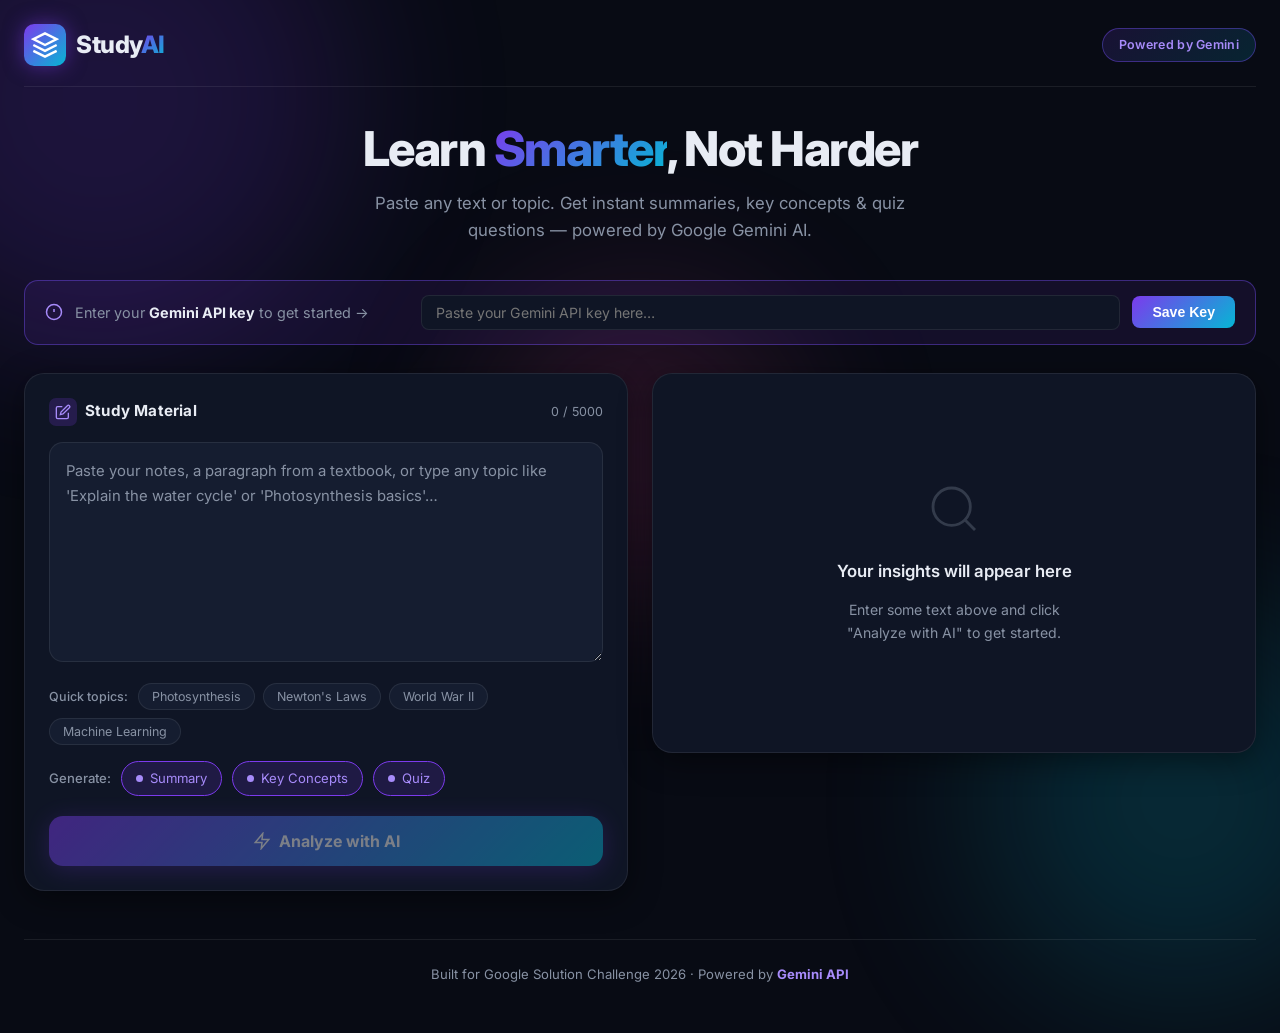
<file: smart-study-ai/index.html>
<!DOCTYPE html>
<html lang="en">
<head>
  <meta charset="UTF-8" />
  <meta name="viewport" content="width=device-width, initial-scale=1.0" />
  <title>StudyAI – Your AI-Powered Study Assistant</title>
  <meta name="description" content="Paste any topic or text and get instant AI-generated summaries, key concepts, and quiz questions powered by Google Gemini." />
  <link rel="preconnect" href="https://fonts.googleapis.com" />
  <link href="https://fonts.googleapis.com/css2?family=Inter:wght@300;400;500;600;700;800&display=swap" rel="stylesheet" />
  <link rel="stylesheet" href="style.css" />
</head>
<body>
  <!-- Animated background blobs -->
  <div class="blob blob-1"></div>
  <div class="blob blob-2"></div>
  <div class="blob blob-3"></div>

  <div class="app-wrapper">
    <!-- Header -->
    <header class="header">
      <div class="logo">
        <div class="logo-icon">
          <svg width="28" height="28" viewBox="0 0 24 24" fill="none" stroke="currentColor" stroke-width="2">
            <path d="M12 2L2 7l10 5 10-5-10-5z"/>
            <path d="M2 17l10 5 10-5"/>
            <path d="M2 12l10 5 10-5"/>
          </svg>
        </div>
        <span class="logo-text">Study<span class="logo-accent">AI</span></span>
      </div>
      <div class="header-badge">Powered by Gemini</div>
    </header>

    <!-- Hero -->
    <section class="hero">
      <h1 class="hero-title">Learn <span class="gradient-text">Smarter</span>, Not Harder</h1>
      <p class="hero-sub">Paste any text or topic. Get instant summaries, key concepts &amp; quiz questions — powered by Google Gemini AI.</p>
    </section>

    <!-- API Key Setup Banner -->
    <div class="api-banner" id="apiBanner">
      <div class="api-banner-inner">
        <svg width="18" height="18" viewBox="0 0 24 24" fill="none" stroke="currentColor" stroke-width="2"><circle cx="12" cy="12" r="10"/><line x1="12" y1="8" x2="12" y2="12"/><line x1="12" y1="16" x2="12.01" y2="16"/></svg>
        <span>Enter your <strong>Gemini API key</strong> to get started →</span>
        <input id="apiKeyInput" class="api-key-input" type="password" placeholder="Paste your Gemini API key here…" autocomplete="off" />
        <button id="saveApiKey" class="btn-save-key">Save Key</button>
      </div>
    </div>

    <!-- Main Content -->
    <main class="main-grid">
      <!-- Left: Input Panel -->
      <section class="input-panel">
        <div class="panel-header">
          <div class="panel-title">
            <div class="panel-icon input-icon">
              <svg width="16" height="16" viewBox="0 0 24 24" fill="none" stroke="currentColor" stroke-width="2"><path d="M11 4H4a2 2 0 0 0-2 2v14a2 2 0 0 0 2 2h14a2 2 0 0 0 2-2v-7"/><path d="M18.5 2.5a2.121 2.121 0 0 1 3 3L12 15l-4 1 1-4 9.5-9.5z"/></svg>
            </div>
            Study Material
          </div>
          <div class="char-count" id="charCount">0 / 5000</div>
        </div>
        <textarea
          id="studyInput"
          class="study-textarea"
          placeholder="Paste your notes, a paragraph from a textbook, or type any topic like 'Explain the water cycle' or 'Photosynthesis basics'…"
          maxlength="5000"
        ></textarea>

        <!-- Quick prompts -->
        <div class="quick-prompts">
          <span class="quick-label">Quick topics:</span>
          <button class="quick-btn" data-prompt="Explain the process of photosynthesis in plants, including the light-dependent and light-independent reactions.">Photosynthesis</button>
          <button class="quick-btn" data-prompt="Explain Newton's three laws of motion with examples and real-world applications.">Newton's Laws</button>
          <button class="quick-btn" data-prompt="Describe the causes, major events, and consequences of World War II.">World War II</button>
          <button class="quick-btn" data-prompt="Explain how machine learning works, including supervised learning, unsupervised learning, and neural networks.">Machine Learning</button>
        </div>

        <!-- Mode selector -->
        <div class="mode-select">
          <span class="mode-label">Generate:</span>
          <label class="mode-chip">
            <input type="checkbox" id="modeSummary" checked />
            <span>Summary</span>
          </label>
          <label class="mode-chip">
            <input type="checkbox" id="modeConcepts" checked />
            <span>Key Concepts</span>
          </label>
          <label class="mode-chip">
            <input type="checkbox" id="modeQuiz" checked />
            <span>Quiz</span>
          </label>
        </div>

        <button id="analyzeBtn" class="btn-analyze" disabled>
          <span id="btnText">
            <svg width="18" height="18" viewBox="0 0 24 24" fill="none" stroke="currentColor" stroke-width="2"><polygon points="13 2 3 14 12 14 11 22 21 10 12 10 13 2"/></svg>
            Analyze with AI
          </span>
          <span id="btnLoader" class="btn-loader hidden">
            <span class="spinner"></span>
            Analyzing…
          </span>
        </button>
      </section>

      <!-- Right: Results Panel -->
      <section class="results-panel" id="resultsPanel">
        <!-- Placeholder state -->
        <div class="results-empty" id="resultsEmpty">
          <div class="empty-icon">
            <svg width="56" height="56" viewBox="0 0 24 24" fill="none" stroke="currentColor" stroke-width="1.2">
              <circle cx="11" cy="11" r="8"/><line x1="21" y1="21" x2="16.65" y2="16.65"/>
            </svg>
          </div>
          <h3>Your insights will appear here</h3>
          <p>Enter some text above and click "Analyze with AI" to get started.</p>
        </div>

        <!-- Results will be injected here -->
        <div id="resultsContent" class="results-content hidden"></div>
      </section>
    </main>

    <!-- Footer -->
    <footer class="footer">
      <p>Built for Google Solution Challenge 2026 · Powered by <strong>Gemini API</strong></p>
    </footer>
  </div>

  <script src="app.js"></script>
</body>
</html>
</file>
<file: smart-study-ai/style.css>
/* ─────────────────────────────── Reset & Base ── */
*, *::before, *::after { box-sizing: border-box; margin: 0; padding: 0; }

:root {
  --bg:        #080b14;
  --surface:   #0f1525;
  --surface-2: #151d30;
  --border:    rgba(255,255,255,0.08);
  --border-glow: rgba(120,80,255,0.4);
  --text:      #e8ecf4;
  --text-muted: #8892a4;
  --purple:    #7c3aed;
  --purple-light: #a78bfa;
  --cyan:      #06b6d4;
  --gradient:  linear-gradient(135deg, #7c3aed 0%, #06b6d4 100%);
  --gradient-soft: linear-gradient(135deg, rgba(124,58,237,0.15), rgba(6,182,212,0.15));
  --radius:    14px;
  --radius-lg: 20px;
  --shadow:    0 8px 32px rgba(0,0,0,0.45);
}

html { font-size: 16px; scroll-behavior: smooth; }

body {
  background: var(--bg);
  color: var(--text);
  font-family: 'Inter', system-ui, sans-serif;
  min-height: 100vh;
  overflow-x: hidden;
  line-height: 1.6;
}

/* ─────────────────────────────── Animated BG ── */
.blob {
  position: fixed;
  border-radius: 50%;
  filter: blur(90px);
  opacity: 0.18;
  pointer-events: none;
  animation: float 14s ease-in-out infinite;
}
.blob-1 { width: 500px; height: 500px; background: #7c3aed; top: -150px; left: -150px; animation-delay: 0s; }
.blob-2 { width: 400px; height: 400px; background: #06b6d4; bottom: -100px; right: -100px; animation-delay: -5s; }
.blob-3 { width: 300px; height: 300px; background: #ec4899; top: 50%; left: 50%; transform: translate(-50%,-50%); animation-delay: -9s; }

@keyframes float {
  0%, 100% { transform: translate(0,0) scale(1); }
  33%       { transform: translate(30px, -30px) scale(1.05); }
  66%       { transform: translate(-20px, 20px) scale(0.95); }
}

/* ─────────────────────────────── Layout ── */
.app-wrapper {
  position: relative;
  z-index: 1;
  max-width: 1300px;
  margin: 0 auto;
  padding: 0 24px 48px;
}

/* ─────────────────────────────── Header ── */
.header {
  display: flex;
  align-items: center;
  justify-content: space-between;
  padding: 24px 0 20px;
  border-bottom: 1px solid var(--border);
  margin-bottom: 36px;
}

.logo { display: flex; align-items: center; gap: 10px; }

.logo-icon {
  width: 42px; height: 42px;
  background: var(--gradient);
  border-radius: 10px;
  display: flex; align-items: center; justify-content: center;
  color: #fff;
  box-shadow: 0 0 20px rgba(124,58,237,0.5);
}

.logo-text {
  font-size: 1.5rem;
  font-weight: 800;
  letter-spacing: -0.5px;
  color: var(--text);
}
.logo-accent { background: var(--gradient); -webkit-background-clip: text; -webkit-text-fill-color: transparent; background-clip: text; }

.header-badge {
  background: var(--gradient-soft);
  border: 1px solid var(--border-glow);
  border-radius: 50px;
  padding: 6px 16px;
  font-size: 0.78rem;
  font-weight: 600;
  color: var(--purple-light);
  letter-spacing: 0.3px;
}

/* ─────────────────────────────── Hero ── */
.hero { text-align: center; margin-bottom: 36px; }

.hero-title {
  font-size: clamp(2rem, 5vw, 3rem);
  font-weight: 800;
  letter-spacing: -1.5px;
  line-height: 1.1;
  margin-bottom: 14px;
}

.gradient-text {
  background: var(--gradient);
  -webkit-background-clip: text;
  -webkit-text-fill-color: transparent;
  background-clip: text;
}

.hero-sub {
  font-size: 1.05rem;
  color: var(--text-muted);
  max-width: 560px;
  margin: 0 auto;
}

/* ─────────────────────────────── API Banner ── */
.api-banner {
  background: rgba(124,58,237,0.1);
  border: 1px solid var(--border-glow);
  border-radius: var(--radius);
  padding: 14px 20px;
  margin-bottom: 28px;
  animation: slideDown 0.4s ease;
  transition: all 0.4s ease;
}
.api-banner.hidden { display: none; }

@keyframes slideDown { from { opacity:0; transform: translateY(-10px); } to { opacity:1; transform: translateY(0); } }

.api-banner-inner {
  display: flex;
  align-items: center;
  gap: 12px;
  flex-wrap: wrap;
}
.api-banner-inner svg { color: var(--purple-light); flex-shrink: 0; }
.api-banner-inner span { color: var(--text-muted); font-size: 0.9rem; flex: 1; min-width: 160px; }
.api-banner-inner strong { color: var(--text); }

.api-key-input {
  flex: 2;
  min-width: 220px;
  background: var(--surface);
  border: 1px solid var(--border);
  border-radius: 8px;
  padding: 8px 14px;
  color: var(--text);
  font-family: 'Inter', monospace;
  font-size: 0.88rem;
  outline: none;
  transition: border-color 0.2s;
}
.api-key-input:focus { border-color: var(--purple); }

.btn-save-key {
  padding: 8px 20px;
  background: var(--gradient);
  border: none;
  border-radius: 8px;
  color: #fff;
  font-weight: 600;
  font-size: 0.88rem;
  cursor: pointer;
  transition: opacity 0.2s, transform 0.15s;
}
.btn-save-key:hover { opacity: 0.88; transform: translateY(-1px); }

/* ─────────────────────────────── Main Grid ── */
.main-grid {
  display: grid;
  grid-template-columns: 1fr 1fr;
  gap: 24px;
  align-items: start;
}

@media (max-width: 900px) {
  .main-grid { grid-template-columns: 1fr; }
}

/* ─────────────────────────────── Shared Panel ── */
.input-panel, .results-panel {
  background: var(--surface);
  border: 1px solid var(--border);
  border-radius: var(--radius-lg);
  padding: 24px;
  box-shadow: var(--shadow);
  backdrop-filter: blur(8px);
}

.panel-header {
  display: flex;
  align-items: center;
  justify-content: space-between;
  margin-bottom: 16px;
}

.panel-title {
  display: flex;
  align-items: center;
  gap: 8px;
  font-weight: 700;
  font-size: 0.95rem;
  letter-spacing: 0.2px;
}

.panel-icon {
  width: 28px; height: 28px;
  border-radius: 7px;
  display: flex; align-items: center; justify-content: center;
}
.input-icon { background: rgba(124,58,237,0.2); color: var(--purple-light); }

.char-count { font-size: 0.78rem; color: var(--text-muted); }

/* ─────────────────────────────── Textarea ── */
.study-textarea {
  width: 100%;
  min-height: 220px;
  max-height: 380px;
  background: var(--surface-2);
  border: 1px solid var(--border);
  border-radius: var(--radius);
  padding: 16px;
  color: var(--text);
  font-family: 'Inter', sans-serif;
  font-size: 0.93rem;
  line-height: 1.7;
  resize: vertical;
  outline: none;
  transition: border-color 0.25s, box-shadow 0.25s;
}
.study-textarea:focus {
  border-color: var(--purple);
  box-shadow: 0 0 0 3px rgba(124,58,237,0.18);
}
.study-textarea::placeholder { color: var(--text-muted); }

/* ─────────────────────────────── Quick Prompts ── */
.quick-prompts {
  margin-top: 14px;
  display: flex;
  align-items: center;
  flex-wrap: wrap;
  gap: 8px;
}
.quick-label { font-size: 0.78rem; color: var(--text-muted); font-weight: 500; margin-right: 2px; }
.quick-btn {
  background: var(--surface-2);
  border: 1px solid var(--border);
  border-radius: 50px;
  padding: 5px 13px;
  color: var(--text-muted);
  font-size: 0.78rem;
  font-family: 'Inter', sans-serif;
  cursor: pointer;
  transition: all 0.2s;
}
.quick-btn:hover {
  border-color: var(--purple);
  color: var(--purple-light);
  background: rgba(124,58,237,0.1);
}

/* ─────────────────────────────── Mode Selector ── */
.mode-select {
  margin-top: 16px;
  display: flex;
  align-items: center;
  flex-wrap: wrap;
  gap: 10px;
}
.mode-label { font-size: 0.82rem; color: var(--text-muted); font-weight: 500; }

.mode-chip {
  display: flex;
  align-items: center;
  gap: 7px;
  background: var(--surface-2);
  border: 1px solid var(--border);
  border-radius: 50px;
  padding: 6px 14px;
  cursor: pointer;
  font-size: 0.82rem;
  color: var(--text-muted);
  transition: all 0.2s;
  user-select: none;
}
.mode-chip input { display: none; }
.mode-chip:has(input:checked) {
  border-color: var(--purple);
  background: rgba(124,58,237,0.15);
  color: var(--purple-light);
}
.mode-chip::before {
  content: '';
  width: 7px; height: 7px;
  border-radius: 50%;
  background: var(--border);
  transition: background 0.2s;
}
.mode-chip:has(input:checked)::before { background: var(--purple-light); }

/* ─────────────────────────────── Analyze Btn ── */
.btn-analyze {
  width: 100%;
  margin-top: 20px;
  padding: 15px 24px;
  background: var(--gradient);
  border: none;
  border-radius: var(--radius);
  color: #fff;
  font-family: 'Inter', sans-serif;
  font-size: 1rem;
  font-weight: 700;
  cursor: pointer;
  transition: opacity 0.2s, transform 0.15s, box-shadow 0.2s;
  box-shadow: 0 4px 24px rgba(124,58,237,0.45);
  position: relative;
  overflow: hidden;
}
.btn-analyze::after {
  content: '';
  position: absolute; inset: 0;
  background: linear-gradient(135deg, rgba(255,255,255,0.15), transparent);
  opacity: 0;
  transition: opacity 0.2s;
}
.btn-analyze:hover:not(:disabled)::after { opacity: 1; }
.btn-analyze:hover:not(:disabled) { transform: translateY(-2px); box-shadow: 0 8px 32px rgba(124,58,237,0.55); }
.btn-analyze:active:not(:disabled) { transform: translateY(0); }
.btn-analyze:disabled { opacity: 0.45; cursor: not-allowed; }

#btnText, #btnLoader {
  display: flex;
  align-items: center;
  justify-content: center;
  gap: 8px;
}
.hidden { display: none !important; }

.spinner {
  width: 18px; height: 18px;
  border: 2.5px solid rgba(255,255,255,0.3);
  border-top-color: #fff;
  border-radius: 50%;
  animation: spin 0.7s linear infinite;
}
@keyframes spin { to { transform: rotate(360deg); } }

/* ─────────────────────────────── Results ── */
.results-panel { min-height: 380px; display: flex; flex-direction: column; }

/* Empty state */
.results-empty {
  flex: 1;
  display: flex;
  flex-direction: column;
  align-items: center;
  justify-content: center;
  text-align: center;
  padding: 40px 20px;
  color: var(--text-muted);
  gap: 14px;
}
.empty-icon { opacity: 0.3; }
.results-empty h3 { font-size: 1.05rem; font-weight: 600; color: var(--text); }
.results-empty p { font-size: 0.88rem; max-width: 260px; }

/* Actual results */
.results-content { display: flex; flex-direction: column; gap: 18px; }

/* Individual cards */
.result-card {
  background: var(--surface-2);
  border: 1px solid var(--border);
  border-radius: var(--radius);
  overflow: hidden;
  animation: cardIn 0.4s ease both;
}
@keyframes cardIn { from { opacity:0; transform: translateY(12px); } to { opacity:1; transform: translateY(0); } }

.result-card:nth-child(2) { animation-delay: 0.1s; }
.result-card:nth-child(3) { animation-delay: 0.2s; }

.card-header {
  display: flex;
  align-items: center;
  gap: 10px;
  padding: 14px 18px;
  border-bottom: 1px solid var(--border);
  font-weight: 700;
  font-size: 0.9rem;
}
.card-dot { width: 8px; height: 8px; border-radius: 50%; }
.dot-purple { background: var(--purple-light); box-shadow: 0 0 8px var(--purple); }
.dot-cyan   { background: var(--cyan); box-shadow: 0 0 8px var(--cyan); }
.dot-pink   { background: #ec4899; box-shadow: 0 0 8px #ec4899; }

.card-body {
  padding: 16px 18px;
  font-size: 0.9rem;
  line-height: 1.75;
  color: var(--text);
}
.card-body ul { padding-left: 20px; }
.card-body li { margin-bottom: 8px; }

/* Quiz specific */
.quiz-item {
  background: var(--surface);
  border: 1px solid var(--border);
  border-radius: 10px;
  padding: 12px 16px;
  margin-bottom: 12px;
  cursor: pointer;
  transition: all 0.2s;
}
.quiz-item:last-child { margin-bottom: 0; }
.quiz-item:hover { border-color: var(--purple); background: rgba(124,58,237,0.06); }

.quiz-q { font-weight: 600; font-size: 0.88rem; margin-bottom: 8px; }
.quiz-options { display: flex; flex-direction: column; gap: 5px; }

.quiz-option {
  padding: 7px 12px;
  border-radius: 7px;
  font-size: 0.82rem;
  background: var(--surface-2);
  border: 1px solid var(--border);
  cursor: pointer;
  transition: all 0.2s;
  color: var(--text-muted);
}
.quiz-option:hover { border-color: var(--purple); color: var(--text); }
.quiz-option.correct { background: rgba(16,185,129,0.15); border-color: #10b981; color: #6ee7b7; }
.quiz-option.wrong   { background: rgba(239,68,68,0.1); border-color: #ef4444; color: #fca5a5; }

/* Copy / Regenerate buttons */
.card-actions {
  padding: 10px 18px;
  border-top: 1px solid var(--border);
  display: flex;
  gap: 8px;
}
.btn-copy {
  background: transparent;
  border: 1px solid var(--border);
  border-radius: 7px;
  padding: 5px 12px;
  color: var(--text-muted);
  font-family: 'Inter', sans-serif;
  font-size: 0.78rem;
  cursor: pointer;
  transition: all 0.2s;
}
.btn-copy:hover { border-color: var(--purple); color: var(--purple-light); }

/* ─────────────────────────────── Footer ── */
.footer {
  text-align: center;
  margin-top: 48px;
  font-size: 0.82rem;
  color: var(--text-muted);
  border-top: 1px solid var(--border);
  padding-top: 24px;
}
.footer strong { color: var(--purple-light); }

/* ─────────────────────────────── Toast ── */
.toast {
  position: fixed;
  bottom: 28px; right: 28px;
  background: var(--surface);
  border: 1px solid var(--border-glow);
  border-radius: 10px;
  padding: 12px 20px;
  color: var(--text);
  font-size: 0.88rem;
  font-weight: 500;
  box-shadow: var(--shadow);
  z-index: 999;
  animation: toastIn 0.3s ease, toastOut 0.3s ease 2.5s both;
}
@keyframes toastIn { from { opacity:0; transform: translateY(16px); } to { opacity:1; transform: translateY(0); } }
@keyframes toastOut { to { opacity:0; transform: translateY(16px); } }
</file>
